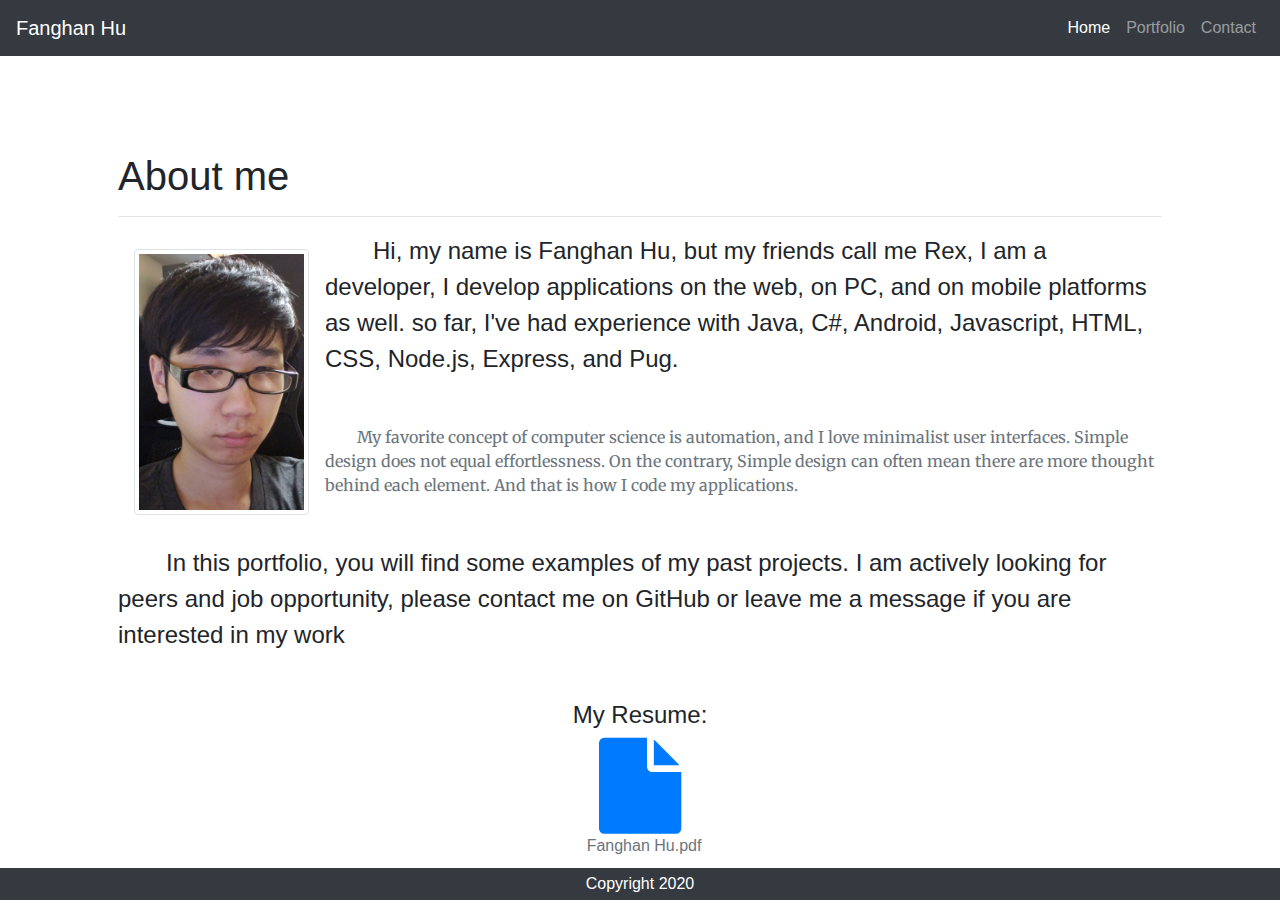
<file: index.html>
<!doctype html>
<html lang="en">
<head>
    <title>Fanghan Hu's Portfolio</title>
    <!-- Required meta tags -->
    <meta charset="utf-8">
    <meta name="viewport" content="width=device-width, initial-scale=1, shrink-to-fit=no">
    <!-- Bootstrap CSS -->
    <link rel="stylesheet" href="https://stackpath.bootstrapcdn.com/bootstrap/4.3.1/css/bootstrap.min.css" integrity="sha384-ggOyR0iXCbMQv3Xipma34MD+dH/1fQ784/j6cY/iJTQUOhcWr7x9JvoRxT2MZw1T" crossorigin="anonymous">

    <link rel="stylesheet" href="./assets/css/styles.css">

    <!-- Font Awesome-->
    <link rel="stylesheet" href="https://stackpath.bootstrapcdn.com/font-awesome/4.7.0/css/font-awesome.min.css" integrity="sha384-wvfXpqpZZVQGK6TAh5PVlGOfQNHSoD2xbE+QkPxCAFlNEevoEH3Sl0sibVcOQVnN" crossorigin="anonymous">

    <!-- google fonts -->
    <link href="https://fonts.googleapis.com/css2?family=Merriweather&display=swap" rel="stylesheet">
</head>

<body>
    <nav class="navbar navbar-expand-lg navbar-dark bg-dark">
        <a class="navbar-brand" href="./index.html">Fanghan Hu</a>
        <button class="navbar-toggler" type="button" data-toggle="collapse" data-target="#navbar-content" aria-controls="#navbar-content" aria-expanded="false" aria-label="Toggle navigation">
            <span class="navbar-toggler-icon"></span>
        </button>

        <div class="collapse navbar-collapse" id="navbar-content">
            <ul class="navbar-nav ml-auto">
                <li class="nav-item active">
                    <a class="nav-link" href="./index.html">Home</a>
                </li>
                <li class="nav-item">
                    <a class="nav-link" href="./portfolio.html">Portfolio</a>
                </li>
                <li class="nav-item">
                    <a class="nav-link" href="./contact.html">Contact</a>
                </li>
            </ul>
        </div>
    </nav>

    <div class="container p-5 mh-100">
        <main>
            <h1 class="mt-5">About me</h1>
            <hr>
            <img class='img-thumbnail float-left m-3' src="./assets/img/picture.jpg" width="175" alt="My picture">
            <p class="text-lg">
                Hi, my name is Fanghan Hu, but my friends call me Rex, I am a developer, I develop applications on the web, on PC, and on mobile platforms as well. so far, I've had experience with Java, C#, Android, Javascript, HTML, CSS, Node.js, Express, and Pug.
            </p>
            <p class="text-muted my-5 merriweather">
                My favorite concept of computer science is automation, and I love minimalist user interfaces. Simple design does not equal effortlessness. On the contrary, Simple design can often mean there are more thought behind each element. And that is how I code my applications.
            </p>
            <p class="text-lg">
                In this portfolio, you will find some examples of my past projects. I am actively looking for peers and job opportunity, please contact me on GitHub or leave me a message if you are interested in my work
            </p>

            <div class="text-center mt-5">
                <h4>My Resume: </h4>
                <a href="https://drive.google.com/file/d/1QEzMfNjmel-hkqn5ywbdqXXeOhU-uaMS/view?usp=sharing"><i class="fa fa-file" style="font-size: 6rem"></i></a>
                <p class="text-muted" style="margin-left:  -1.5rem">Fanghan Hu.pdf</p>
            </div>
        </main>
    </div>
    
    <footer class="position-fixed fixed-bottom text-center p-1 bg-dark text-white">
        Copyright 2020
    </footer>

    <!-- Optional JavaScript -->
    <!-- jQuery first, then Popper.js, then Bootstrap JS -->
    <script src="https://code.jquery.com/jquery-3.3.1.slim.min.js" integrity="sha384-q8i/X+965DzO0rT7abK41JStQIAqVgRVzpbzo5smXKp4YfRvH+8abtTE1Pi6jizo" crossorigin="anonymous"></script>
    <script src="https://cdnjs.cloudflare.com/ajax/libs/popper.js/1.14.7/umd/popper.min.js" integrity="sha384-UO2eT0CpHqdSJQ6hJty5KVphtPhzWj9WO1clHTMGa3JDZwrnQq4sF86dIHNDz0W1" crossorigin="anonymous"></script>
    <script src="https://stackpath.bootstrapcdn.com/bootstrap/4.3.1/js/bootstrap.min.js" integrity="sha384-JjSmVgyd0p3pXB1rRibZUAYoIIy6OrQ6VrjIEaFf/nJGzIxFDsf4x0xIM+B07jRM" crossorigin="anonymous"></script>
</body>
</html>
</file>
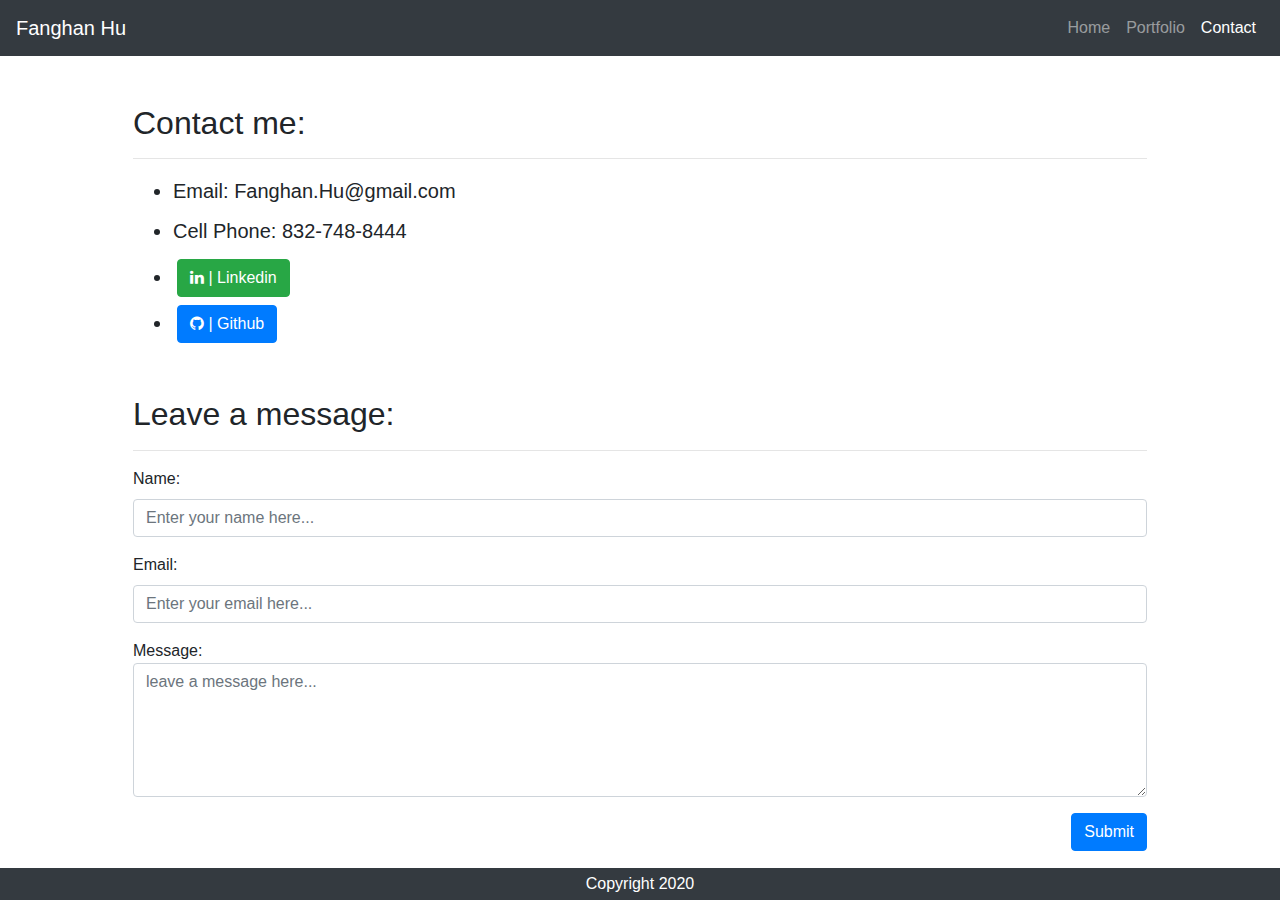
<file: contact.html>
<!doctype html>
<html lang="en">
<head>
    <title>Contact</title>
    <!-- Required meta tags -->
    <meta charset="utf-8">
    <meta name="viewport" content="width=device-width, initial-scale=1, shrink-to-fit=no">
    <!-- Bootstrap CSS -->
    <link rel="stylesheet" href="https://stackpath.bootstrapcdn.com/font-awesome/4.7.0/css/font-awesome.min.css" integrity="sha384-wvfXpqpZZVQGK6TAh5PVlGOfQNHSoD2xbE+QkPxCAFlNEevoEH3Sl0sibVcOQVnN" crossorigin="anonymous">
    <link rel="stylesheet" href="https://stackpath.bootstrapcdn.com/bootstrap/4.3.1/css/bootstrap.min.css" integrity="sha384-ggOyR0iXCbMQv3Xipma34MD+dH/1fQ784/j6cY/iJTQUOhcWr7x9JvoRxT2MZw1T" crossorigin="anonymous">
</head>

<body>

    <nav class="navbar navbar-expand-lg navbar-dark bg-dark">
        <a class="navbar-brand" href="./index.html">Fanghan Hu</a>
        <button class="navbar-toggler" type="button" data-toggle="collapse" data-target="#navbar-content" aria-controls="#navbar-content" aria-expanded="false" aria-label="Toggle navigation">
            <span class="navbar-toggler-icon"></span>
        </button>

        <div class="collapse navbar-collapse" id="navbar-content">
            <ul class="navbar-nav ml-auto">
                <li class="nav-item">
                    <a class="nav-link" href="./index.html">Home</a>
                </li>
                <li class="nav-item">
                    <a class="nav-link" href="./portfolio.html">Portfolio</a>
                </li>
                <li class="nav-item active">
                    <a class="nav-link" href="./contact.html">Contact</a>
                </li>
            </ul>
        </div>
    </nav>

    <div class="container mb-5">
        <main class="p-5">
            <h2>Contact me:</h2>
            <hr>
            <ul class="h5" style="line-height: 2rem">
                <li><label>Email: </label> Fanghan.Hu@gmail.com</li>
                <li><label>Cell Phone: </label> 832-748-8444</li>
                <li><a class="btn btn-success m-1" href="https://www.linkedin.com/in/fanghan-hu"> <i class="fa fa-linkedin"></i> | Linkedin </a></li>
                <li><a class="btn btn-primary m-1" href="https://github.com/FanghanHu"> <i class="fa fa-github"></i> | Github </a></li>
            </ul>

            <h2 class="mt-5">Leave a message:</h2>
            <hr>
            <form>
                <div class="form-group">
                    <label for="name">Name: </label>
                    <input type="text" class="form-control" id="name" placeholder="Enter your name here...">
                </div>
                <div class="form-group">
                    <label for="email">Email: </label>
                    <input type="email" class="form-control" id="email" placeholder="Enter your email here...">
                </div>
                <div class="form-group">
                    <label class="form-check-label" for="message">Message: </label>
                    <textarea class="form-control" id="message" rows="5" placeholder="leave a message here..."></textarea>
                </div>
                <button type="submit" class="btn btn-primary float-right">Submit</button>
            </form>
        </main>
    </div>
    
    <footer class="position-fixed fixed-bottom text-center p-1 bg-dark text-white">
        Copyright 2020
    </footer>

    <!-- Optional JavaScript -->
    <!-- jQuery first, then Popper.js, then Bootstrap JS -->
    <script src="https://code.jquery.com/jquery-3.3.1.slim.min.js" integrity="sha384-q8i/X+965DzO0rT7abK41JStQIAqVgRVzpbzo5smXKp4YfRvH+8abtTE1Pi6jizo" crossorigin="anonymous"></script>
    <script src="https://cdnjs.cloudflare.com/ajax/libs/popper.js/1.14.7/umd/popper.min.js" integrity="sha384-UO2eT0CpHqdSJQ6hJty5KVphtPhzWj9WO1clHTMGa3JDZwrnQq4sF86dIHNDz0W1" crossorigin="anonymous"></script>
    <script src="https://stackpath.bootstrapcdn.com/bootstrap/4.3.1/js/bootstrap.min.js" integrity="sha384-JjSmVgyd0p3pXB1rRibZUAYoIIy6OrQ6VrjIEaFf/nJGzIxFDsf4x0xIM+B07jRM" crossorigin="anonymous"></script>
</body>
</html>
</file>
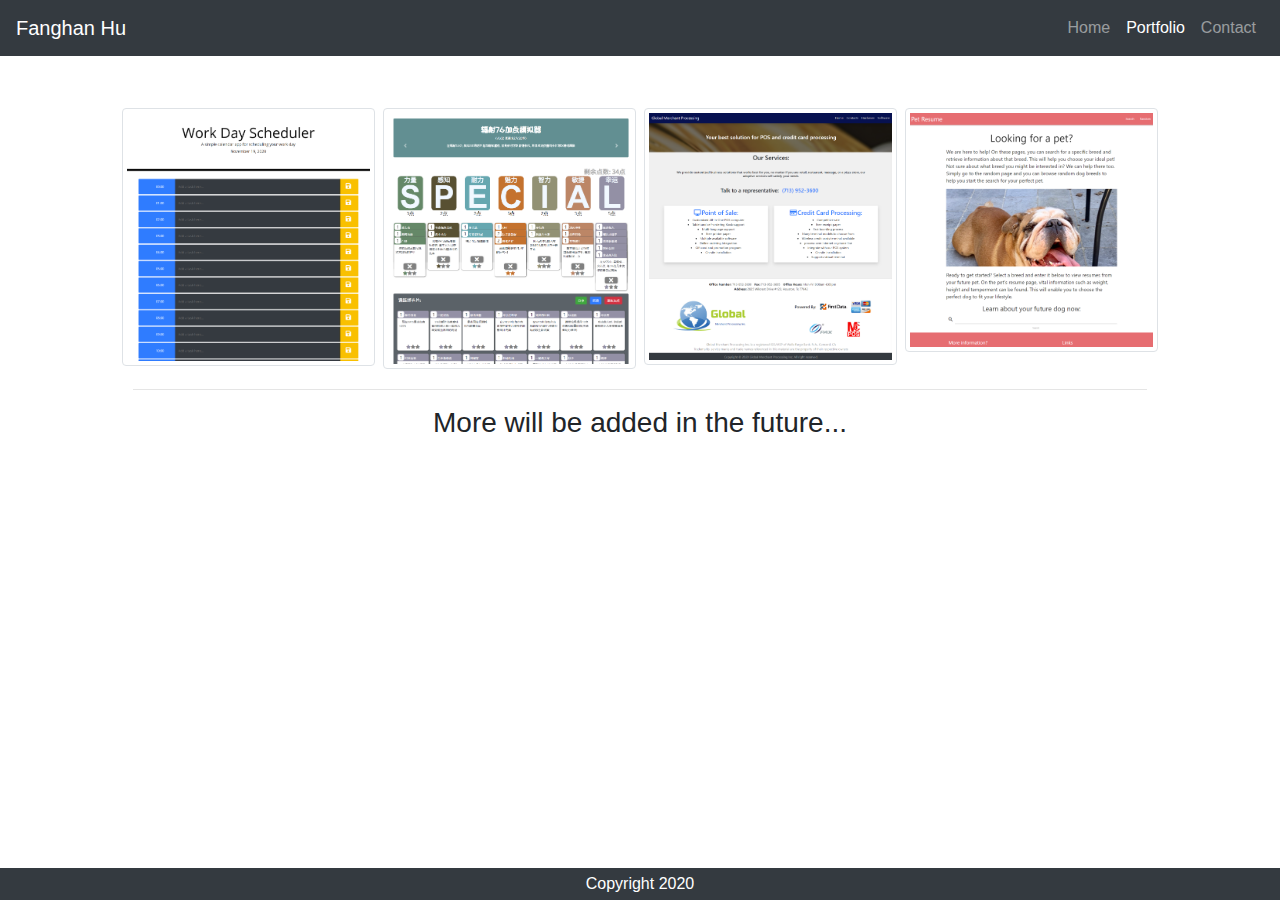
<file: portfolio.html>
<!doctype html>
<html lang="en">
<head>
    <title>Portfolio</title>
    <!-- Required meta tags -->
    <meta charset="utf-8">
    <meta name="viewport" content="width=device-width, initial-scale=1, shrink-to-fit=no">
    <!-- Font Awesome-->
    <link rel="stylesheet" href="https://stackpath.bootstrapcdn.com/font-awesome/4.7.0/css/font-awesome.min.css" integrity="sha384-wvfXpqpZZVQGK6TAh5PVlGOfQNHSoD2xbE+QkPxCAFlNEevoEH3Sl0sibVcOQVnN" crossorigin="anonymous">
    <!-- Bootstrap CSS -->
    <link rel="stylesheet" href="https://stackpath.bootstrapcdn.com/bootstrap/4.3.1/css/bootstrap.min.css" integrity="sha384-ggOyR0iXCbMQv3Xipma34MD+dH/1fQ784/j6cY/iJTQUOhcWr7x9JvoRxT2MZw1T" crossorigin="anonymous">
</head>

<body>

    <nav class="navbar navbar-expand-lg navbar-dark bg-dark">
        <a class="navbar-brand" href="./index.html">Fanghan Hu</a>
        <button class="navbar-toggler" type="button" data-toggle="collapse" data-target="#navbar-content" aria-controls="#navbar-content" aria-expanded="false" aria-label="Toggle navigation">
            <span class="navbar-toggler-icon"></span>
        </button>

        <div class="collapse navbar-collapse" id="navbar-content">
            <ul class="navbar-nav ml-auto">
                <li class="nav-item">
                    <a class="nav-link" href="./index.html">Home</a>
                </li>
                <li class="nav-item active">
                    <a class="nav-link" href="./portfolio.html">Portfolio</a>
                </li>
                <li class="nav-item">
                    <a class="nav-link" href="./contact.html">Contact</a>
                </li>
            </ul>
        </div>
    </nav>

<!--    test-->

    <div class="container mb-5">
        <main class="p-5">
            <div class="row">
                <div class="col-12 col-sm-6 col-lg-4 col-xl-3 p-1 d-flex justify-content-center">
                    <a href="https://fanghanhu.github.io/Scheduler/">
                        <img class="img-thumbnail" src="./assets/img/dayScheduler.png" alt="Day scheduler">
                    </a>
                </div>
                <div class="col-12 col-sm-6 col-lg-4 col-xl-3 p-1 d-flex justify-content-center">
                    <a href="https://fanghanhu.github.io/Fallout76CardBuilder/index.html">
                        <img class="img-thumbnail" src="./assets/img/fallout76Simulator.png" alt="Fallout76 Deck Simulator">
                    </a>
                </div>
                <div class="col-12 col-sm-6 col-lg-4 col-xl-3 p-1 d-flex justify-content-center">
                    <a href="http://globalmerchant.us/">
                        <img class="img-thumbnail" src="./assets/img/gmp.png" alt="Global Merchant Processing Website">
                    </a>
                </div>
                <div class="col-12 col-sm-6 col-lg-4 col-xl-3 p-1 d-flex justify-content-center">
                    <a href="https://chefjaypeek.github.io/petResume/index.html">
                        <img class="img-thumbnail" src="./assets/img/petResume.png" alt="Pet Resume">
                    </a>
                </div>
            </div>

            <hr>
            <h3 class="text-center">More will be added in the future...</h3>
        </main>
    </div>
    
    <footer class="position-fixed fixed-bottom text-center p-1 bg-dark text-white">
        Copyright 2020
    </footer>

    <!-- Optional JavaScript -->
    <!-- jQuery first, then Popper.js, then Bootstrap JS -->
    <script src="https://code.jquery.com/jquery-3.3.1.slim.min.js" integrity="sha384-q8i/X+965DzO0rT7abK41JStQIAqVgRVzpbzo5smXKp4YfRvH+8abtTE1Pi6jizo" crossorigin="anonymous"></script>
    <script src="https://cdnjs.cloudflare.com/ajax/libs/popper.js/1.14.7/umd/popper.min.js" integrity="sha384-UO2eT0CpHqdSJQ6hJty5KVphtPhzWj9WO1clHTMGa3JDZwrnQq4sF86dIHNDz0W1" crossorigin="anonymous"></script>
    <script src="https://stackpath.bootstrapcdn.com/bootstrap/4.3.1/js/bootstrap.min.js" integrity="sha384-JjSmVgyd0p3pXB1rRibZUAYoIIy6OrQ6VrjIEaFf/nJGzIxFDsf4x0xIM+B07jRM" crossorigin="anonymous"></script>
</body>
</html>
</file>
<file: assets/css/styles.css>
.text-lg {
    font-size: 1.5em;
}

p {
    text-indent: 2em;
}

.merriweather {
    font-family: 'Merriweather', serif;
}
</file>
